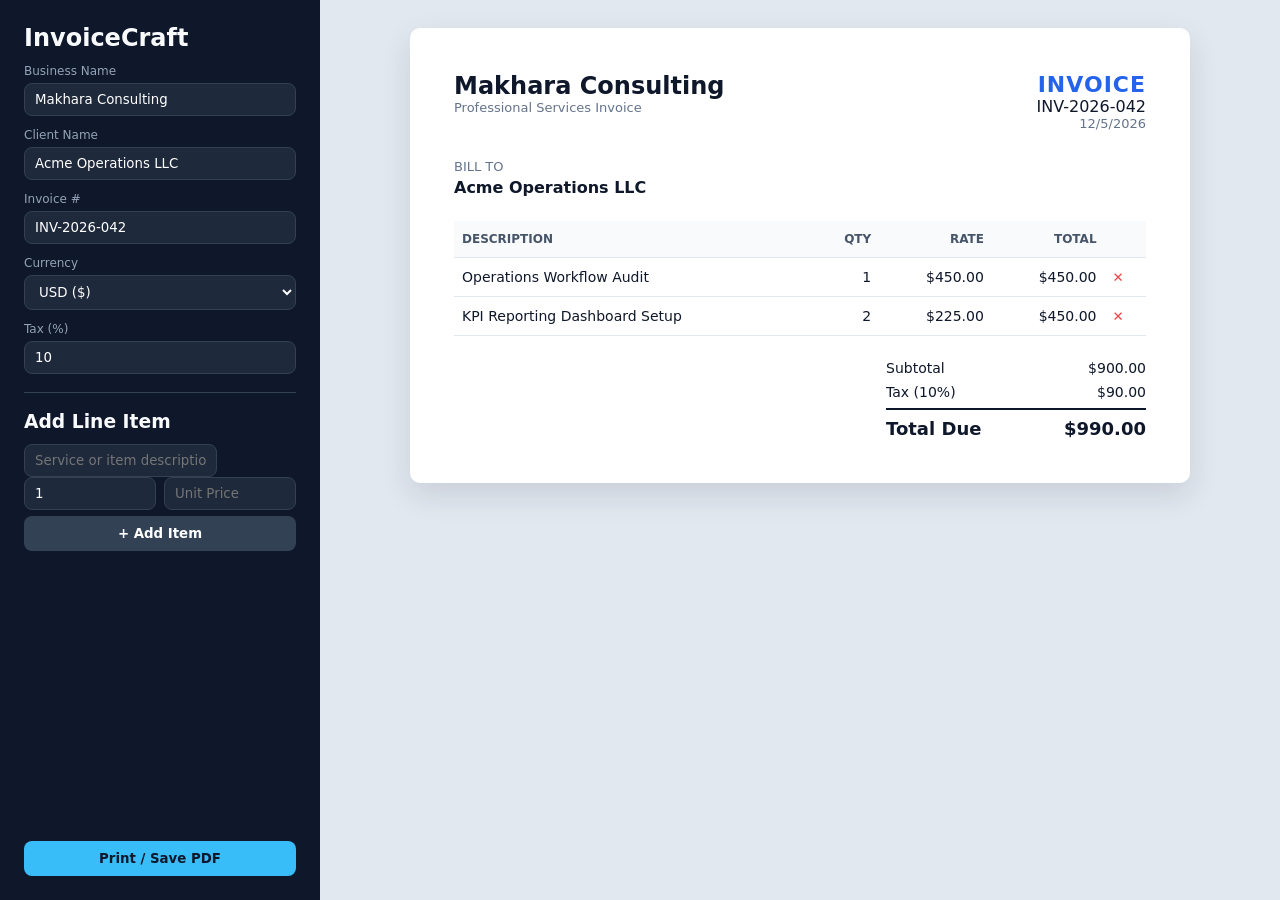
<file: index.html>
<!DOCTYPE html>
<html lang="en">
<head>
  <meta charset="UTF-8" />
  <meta name="viewport" content="width=device-width, initial-scale=1.0" />
  <title>InvoiceCraft Studio — Instant Client Invoice Generator</title>
  <link rel="stylesheet" href="styles.css" />
</head>
<body>
  <div class="app">
    <aside class="editor no-print">
      <h1>InvoiceCraft</h1>
      <label>Business Name <input id="bizName" value="Makhara Consulting" /></label>
      <label>Client Name <input id="clientName" value="Acme Operations LLC" /></label>
      <label>Invoice # <input id="invNo" value="INV-2026-042" /></label>
      <label>Currency
        <select id="currency">
          <option value="$">USD ($)</option>
          <option value="₹">INR (₹)</option>
          <option value="€">EUR (€)</option>
          <option value="£">GBP (£)</option>
          <option value="AED ">AED</option>
        </select>
      </label>
      <label>Tax (%) <input id="taxRate" type="number" value="10" min="0" max="50" /></label>
      <hr />
      <h3>Add Line Item</h3>
      <form id="itemForm">
        <input id="itemDesc" placeholder="Service or item description" required />
        <div class="row">
          <input id="itemQty" type="number" min="1" value="1" required />
          <input id="itemPrice" type="number" min="0" step="0.01" placeholder="Unit Price" required />
        </div>
        <button class="btn" type="submit">+ Add Item</button>
      </form>
      <button class="btn primary" onclick="window.print()">Print / Save PDF</button>
    </aside>

    <main class="sheet" id="invoiceSheet">
      <div class="sheet-head">
        <div>
          <h2 id="outBiz">Makhara Consulting</h2>
          <p class="muted">Professional Services Invoice</p>
        </div>
        <div class="right">
          <div class="inv-tag">INVOICE</div>
          <div id="outNo">INV-2026-042</div>
          <div id="outDate" class="muted"></div>
        </div>
      </div>
      <div class="bill-to">
        <span class="muted">BILL TO</span>
        <strong id="outClient">Acme Operations LLC</strong>
      </div>
      <table>
        <thead><tr><th>Description</th><th class="num">Qty</th><th class="num">Rate</th><th class="num">Total</th><th class="no-print"></th></tr></thead>
        <tbody id="outRows"></tbody>
      </table>
      <div class="totals">
        <div><span>Subtotal</span><span id="outSub">$0.00</span></div>
        <div><span>Tax (<span id="outTaxPct">10</span>%)</span><span id="outTax">$0.00</span></div>
        <div class="grand"><span>Total Due</span><span id="outGrand">$0.00</span></div>
      </div>
    </main>
  </div>
  <script src="app.js"></script>
</body>
</html>
</file>
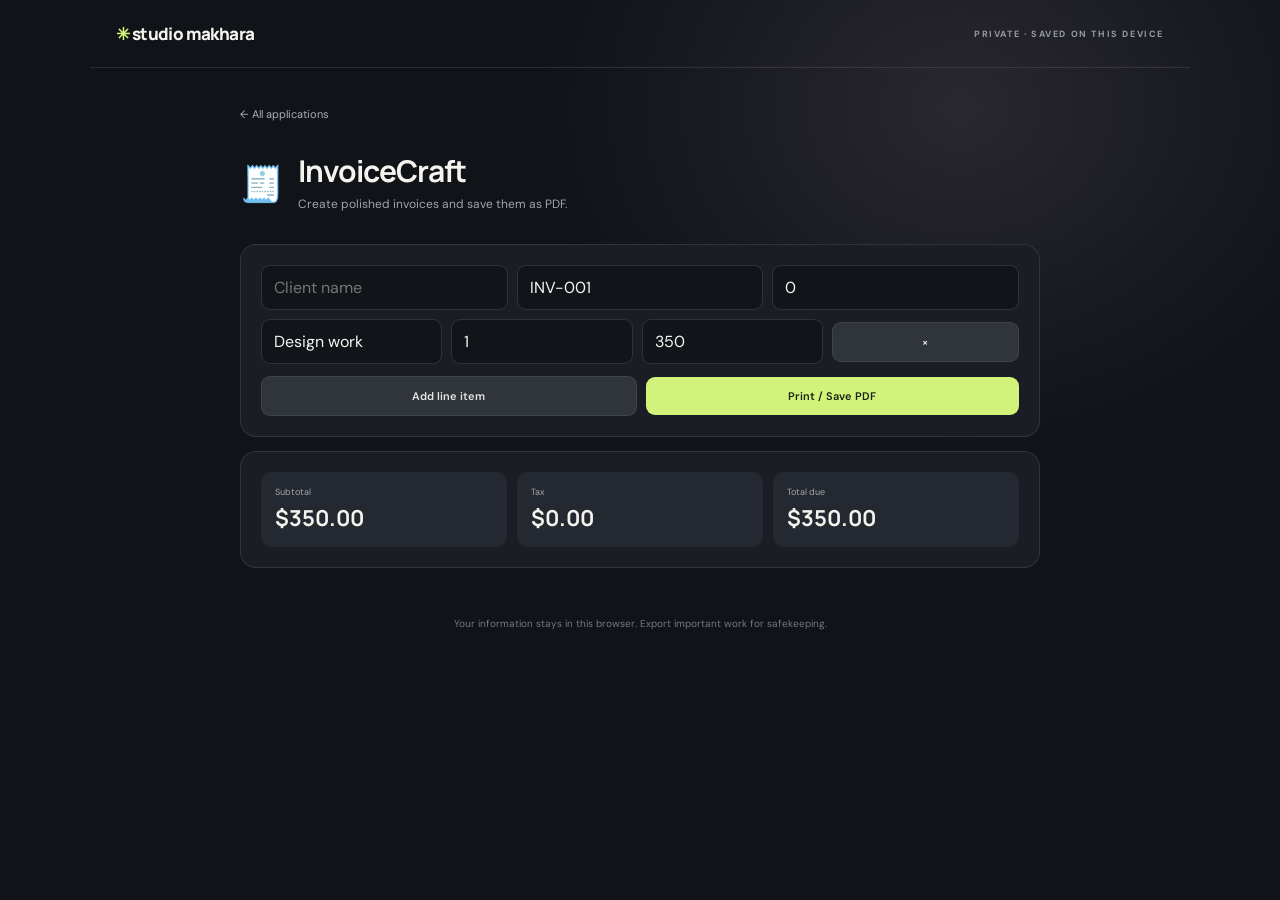
<file: app/index.html>
<!doctype html><html lang="en"><head><meta charset="utf-8"><meta name="viewport" content="width=device-width,initial-scale=1"><meta name="theme-color" content="#101318"><link rel="manifest" href="manifest.webmanifest"><link rel="stylesheet" href="styles.css"><title>invoicecraft · Studio Makhara</title></head><body data-app="invoicecraft"><script src="app.js"></script><script>if('serviceWorker' in navigator) navigator.serviceWorker.register('sw.js').catch(()=>{});</script></body></html>
</file>
<file: styles.css>
* { box-sizing: border-box; margin: 0; padding: 0; font-family: system-ui, -apple-system, sans-serif; }
body { background: #e2e8f0; color: #0f172a; }
.app { display: grid; grid-template-columns: 320px 1fr; min-height: 100vh; }
@media (max-width: 820px) { .app { grid-template-columns: 1fr; } }
.editor { background: #0f172a; color: #f8fafc; padding: 24px; display: flex; flex-direction: column; gap: 12px; }
.editor label { font-size: 12px; color: #94a3b8; display: flex; flex-direction: column; gap: 5px; }
.editor input, .editor select { padding: 8px 10px; border-radius: 8px; border: 1px solid #334155; background: #1e293b; color: #fff; }
.editor hr { border: none; border-top: 1px solid #334155; margin: 6px 0; }
.row { display: flex; gap: 8px; }
.row input { width: 50%; }
.btn { border: none; border-radius: 8px; padding: 10px; font-weight: 600; cursor: pointer; background: #334155; color: #fff; margin-top: 6px; width: 100%; }
.btn.primary { background: #38bdf8; color: #0f172a; margin-top: auto; }
.sheet { background: #fff; max-width: 780px; width: 92%; margin: 28px auto; padding: 44px; border-radius: 10px; box-shadow: 0 12px 30px rgba(15,23,42,0.12); align-self: start; }
.sheet-head { display: flex; justify-content: space-between; margin-bottom: 28px; }
.inv-tag { font-size: 22px; font-weight: 800; color: #2563eb; letter-spacing: 1px; }
.right { text-align: right; }
.muted { color: #64748b; font-size: 13px; }
.bill-to { margin-bottom: 24px; display: flex; flex-direction: column; gap: 4px; }
table { width: 100%; border-collapse: collapse; margin-bottom: 24px; }
th, td { padding: 11px 8px; border-bottom: 1px solid #e2e8f0; text-align: left; font-size: 14px; }
th { background: #f8fafc; color: #475569; font-size: 12px; text-transform: uppercase; }
.num { text-align: right; }
.totals { margin-left: auto; width: 260px; display: flex; flex-direction: column; gap: 8px; font-size: 14px; }
.totals div { display: flex; justify-content: space-between; }
.totals .grand { font-size: 18px; font-weight: 800; border-top: 2px solid #0f172a; padding-top: 8px; }
.rm { border: none; background: none; color: #ef4444; cursor: pointer; }
@media print {
  body { background: #fff; }
  .no-print { display: none !important; }
  .app { display: block; }
  .sheet { box-shadow: none; margin: 0; width: 100%; max-width: none; padding: 16px; }
}
</file>
<file: app/styles.css>
@import url('https://fonts.googleapis.com/css2?family=DM+Sans:wght@400;500;600;700&family=Manrope:wght@400;500;600;700;800&display=swap');
:root{font-family:'DM Sans',sans-serif;color:#f5f3ee;background:#101318;--accent:#d1f379;--muted:#a0a5ae;--panel:#1b1f25;--line:#ffffff1a}*{box-sizing:border-box}body{margin:0;min-height:100vh;background:radial-gradient(ellipse at 75% 12%,#292730 0,transparent 31%),#101318}.top{height:68px;border-bottom:1px solid var(--line);display:flex;align-items:center;justify-content:space-between;max-width:1100px;margin:auto;padding:0 26px}.brand{font:800 17px Manrope,sans-serif;letter-spacing:-.6px;color:#f5f3ee;text-decoration:none}.brand:first-letter{color:var(--accent)}.top-note,.kicker{font-size:9px;letter-spacing:1.6px;color:#969ba4;font-weight:700}.wrap{max-width:1050px;margin:auto;padding:0 26px}.hero{padding:65px 6px 36px}.kicker{margin:0 0 18px}.hero h1{font:800 clamp(42px,6vw,67px)/1.05 Manrope,sans-serif;letter-spacing:-3.2px;margin:0}.hero h1 em{color:var(--accent);font-style:normal}.lede{color:#b2b6bc;font-size:14px;line-height:1.7;max-width:520px;margin:18px 0 0}.grid{display:grid;grid-template-columns:repeat(3,1fr);gap:13px}.app-card{display:flex;flex-direction:column;min-height:175px;border:1px solid var(--line);border-radius:17px;padding:18px;background:linear-gradient(140deg,#20242a,#181b21);text-decoration:none;color:inherit;transition:transform .2s,border .2s}.app-card:hover{transform:translateY(-3px);border-color:#d1f37977}.app-card .emoji{font-size:25px}.app-card h2{font:700 16px Manrope,sans-serif;margin:14px 0 5px}.app-card p{font-size:11px;color:var(--muted);line-height:1.55;margin:0;flex:1}.card-foot{display:flex;justify-content:space-between;align-items:center;margin-top:15px;color:#a4a9af;font-size:10px}.card-foot b{font-size:17px;color:var(--accent);font-weight:400}.app-page{max-width:850px;margin:34px auto;padding:0 25px}.back{color:#aab0b7;text-decoration:none;font-size:11px}.app-title{display:flex;align-items:center;gap:14px;margin:27px 0}.app-title .emoji{font-size:35px}.app-title h1{font:700 30px Manrope,sans-serif;letter-spacing:-1px;margin:0}.app-title p{color:var(--muted);font-size:12px;margin:5px 0}.panel{border:1px solid var(--line);background:#1a1d23;border-radius:16px;padding:20px;margin:14px 0}.row{display:flex;gap:9px;align-items:center;flex-wrap:wrap}.row>*{flex:1;min-width:110px}input,select,textarea{font:inherit;color:#f6f5ef;background:#111419;border:1px solid #ffffff20;border-radius:9px;padding:11px 12px;outline:none;width:100%}input:focus,select:focus,textarea:focus{border-color:#d1f37999}button,.btn{font:600 11px 'DM Sans',sans-serif;border:0;border-radius:9px;padding:12px 15px;background:var(--accent);color:#1b2114;cursor:pointer}button.secondary{background:#30343b;color:#e5e6e1;border:1px solid #ffffff14}.items{display:grid;gap:8px;margin-top:12px}.item{display:flex;align-items:center;gap:11px;padding:12px;background:#22262d;border-radius:11px}.item .grow{flex:1;min-width:0}.item strong{font-size:12px;display:block}.item small{font-size:10px;color:#9ca2a8}.item button{padding:8px 10px}.stats{display:flex;gap:10px;flex-wrap:wrap}.stat{flex:1;min-width:125px;background:#242830;padding:14px;border-radius:11px}.stat small{display:block;font-size:9px;color:#a4a8ac}.stat b{display:block;font:700 22px Manrope,sans-serif;margin-top:5px}.empty{color:#9ea3a8;text-align:center;padding:25px;font-size:12px}.timer{font:800 76px Manrope,sans-serif;text-align:center;letter-spacing:-4px;color:var(--accent);padding:15px}.toast{position:fixed;bottom:20px;left:50%;transform:translate(-50%,15px);background:var(--accent);color:#18200d;border-radius:9px;padding:12px 16px;font-size:11px;opacity:0;transition:.2s}.toast.show{opacity:1;transform:translate(-50%,0)}.hidden{display:none!important}footer{text-align:center;color:#737982;font-size:10px;padding:35px 0 25px}@media(max-width:700px){.grid{grid-template-columns:repeat(2,1fr)}.hero{padding-top:48px}.top-note{font-size:8px}.app-title h1{font-size:25px}}@media(max-width:460px){.grid{grid-template-columns:1fr}.app-card{min-height:150px}.top{padding:0 16px}.wrap{padding:0 16px}.hero h1{letter-spacing:-2px}.app-page{padding:0 15px}}
</file>
